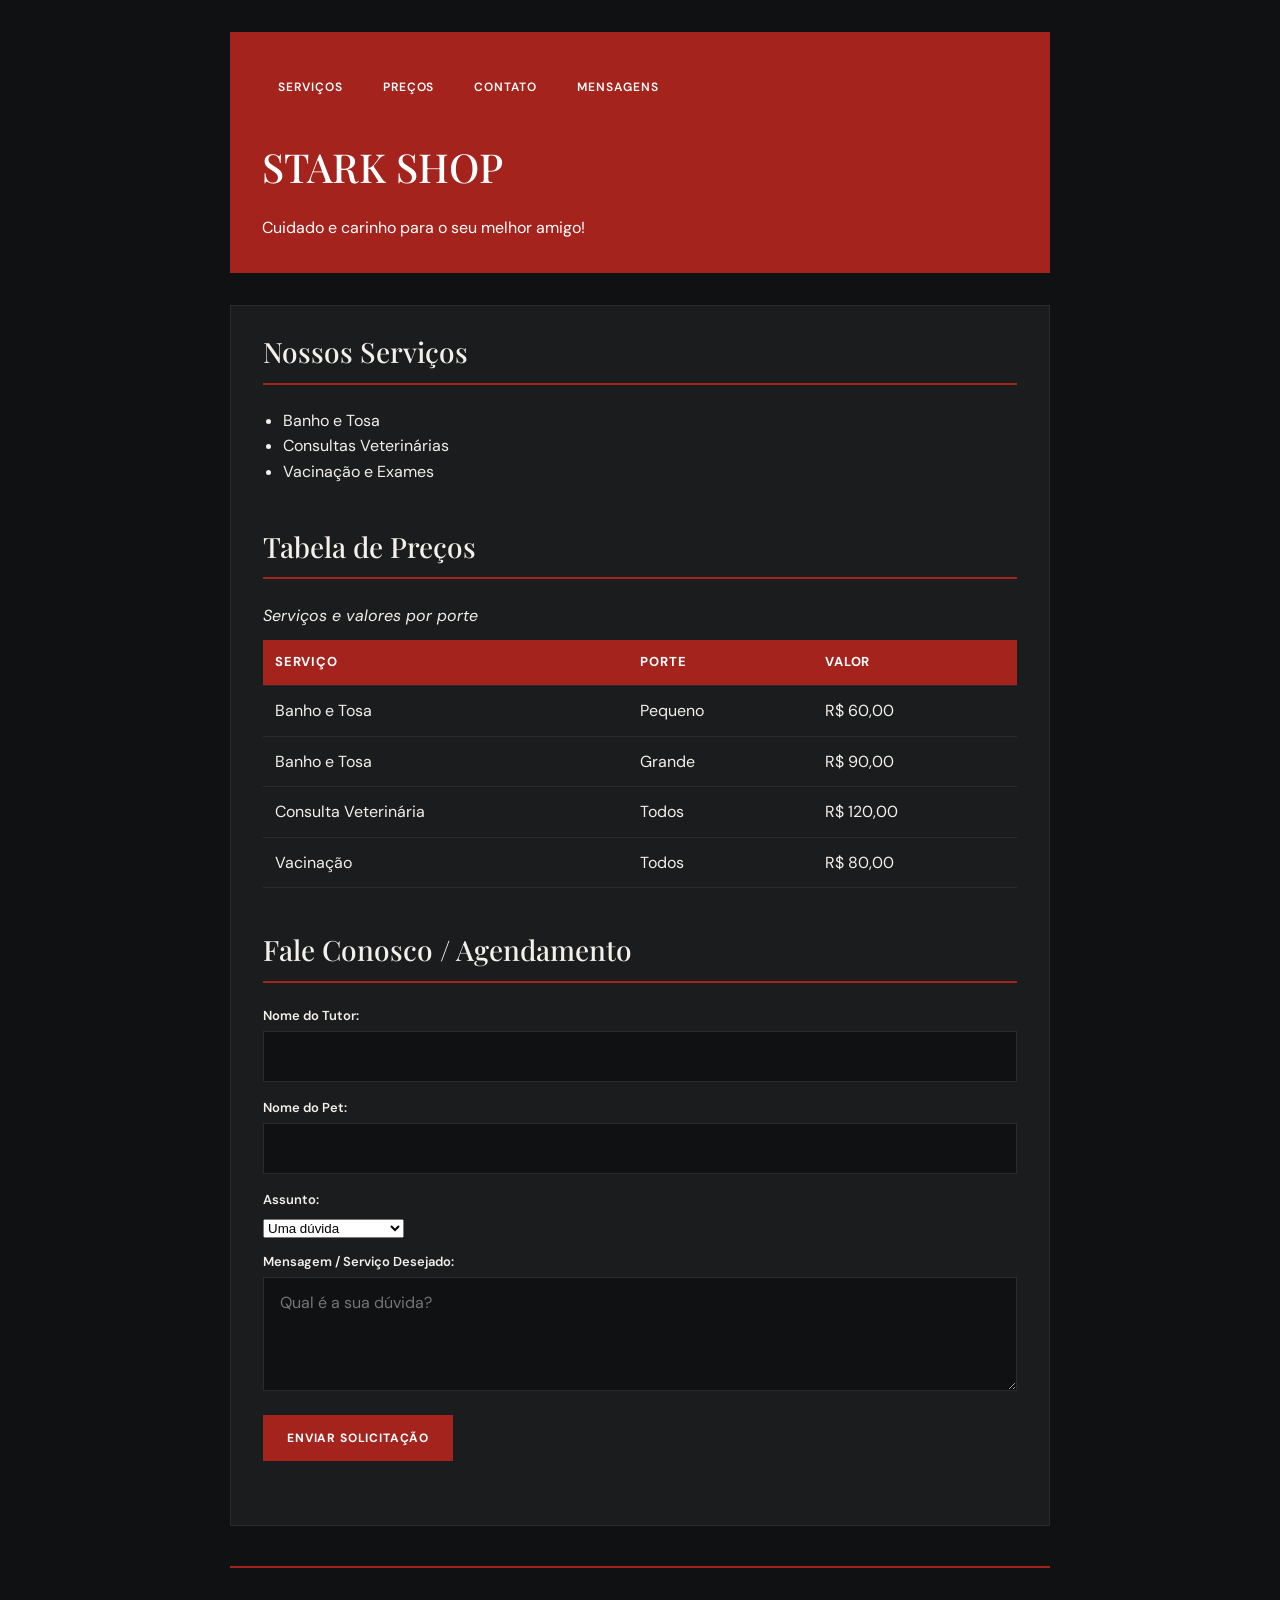
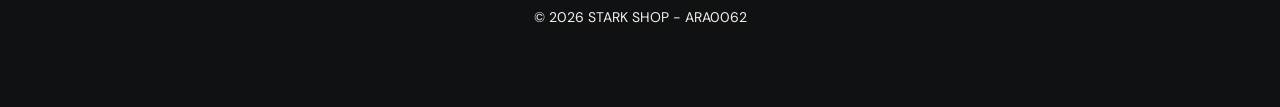
<file: frontend/index.html>
<!DOCTYPE html>
<html lang="pt-BR">
<head>
    <meta charset="UTF-8">
    <meta name="viewport" content="width=device-width, initial-scale=1.0">
    <title>Stark Shop | Pet shop e clínica veterinária</title>
    <link rel="preconnect" href="https://fonts.googleapis.com">
<link rel="preconnect" href="https://fonts.gstatic.com" crossorigin>
<link href="https://fonts.googleapis.com/css2?family=DM+Sans:wght@400;600;700&family=Playfair+Display:wght@500;600&display=swap" rel="stylesheet">

<link rel="stylesheet" href="css/estilo.css">
<script src="js/script.js" defer></script>
<!-- <link rel="stylesheet" href="css/tema-claro.css"> -->
</head>
<body>
    <header>
        <nav>
            <ul>
                <li><a href="#servicos">Serviços</a></li>
                <li><a href="#valores">Preços</a></li>
                <li><a href="#contato">Contato</a></li>
                <li><a href="../backend/controllers/mensagens.php">Mensagens</a></li>
            </ul>
        </nav>
        <h1>STARK SHOP</h1>
        <p>Cuidado e carinho para o seu melhor amigo!</p>
    </header>

    <main>
        <section id="servicos">
            <h2>Nossos Serviços</h2>
            <ul>
                <li>Banho e Tosa</li>
                <li>Consultas Veterinárias</li>
                <li>Vacinação e Exames</li>
            </ul>
        </section>
<section id="valores">
    <h2>Tabela de Preços</h2>
    <table>
        <caption>Serviços e valores por porte</caption>
        <thead>
            <tr>
                <th scope="col">Serviço</th>
                <th scope="col">Porte</th>
                <th scope="col">Valor</th>
            </tr>
        </thead>
        <tbody>
            <tr>
                <td>Banho e Tosa</td>
                <td>Pequeno</td>
                <td>R$ 60,00</td>
            </tr>
            <tr>
                <td>Banho e Tosa</td>
                <td>Grande</td>
                <td>R$ 90,00</td>
            </tr>
            <tr>
                <td>Consulta Veterinária</td>
                <td>Todos</td>
                <td>R$ 120,00</td>
            </tr>
            <tr>
                <td>Vacinação</td>
                <td>Todos</td>
                <td>R$ 80,00</td>
            </tr>
        </tbody>
    </table>
</section>

        <section id="contato">
            <h2>Fale Conosco / Agendamento</h2>
            <form action="../backend/controllers/processa-contato.php" method="POST" novalidate>
                <div>
                    <label for="nome">Nome do Tutor:</label>
                    <input type="text" id="nome" name="nome" required>
                    <p id="erro-nome" class="aviso" aria-live="polite"></p>
                </div>
                <div>
                    <label for="pet">Nome do Pet:</label>
                    <input type="text" id="pet" name="pet" required>
                    <p id="erro-pet" class="aviso" aria-live="polite"></p>
                </div>
                <div>
                    <label for="assunto">Assunto:</label>
                    <select id="assunto" name="assunto">
                        <option value="duvida">Uma dúvida</option>
                        <option value="agendamento">Agendar um serviço</option>
                        <option value="consulta">Consulta veterinária</option>
                        <option value="outro">Outro assunto</option>
                    </select>
                </div>
                <div>
                    <label for="mensagem">Mensagem / Serviço Desejado:</label>
                    <textarea id="mensagem" name="mensagem" rows="4" maxlength="500" required></textarea>
                    <p id="erro-mensagem" class="aviso" aria-live="polite"></p>
                </div>

                <button type="submit">Enviar Solicitação</button>
                <p id="aviso" class="aviso" aria-live="polite"></p>
            </form>
        </section>
    </main>

    <footer>
        <p>&copy; 2026 STARK SHOP - ARA0062</p>
    </footer>

</body>
</html>
</file>
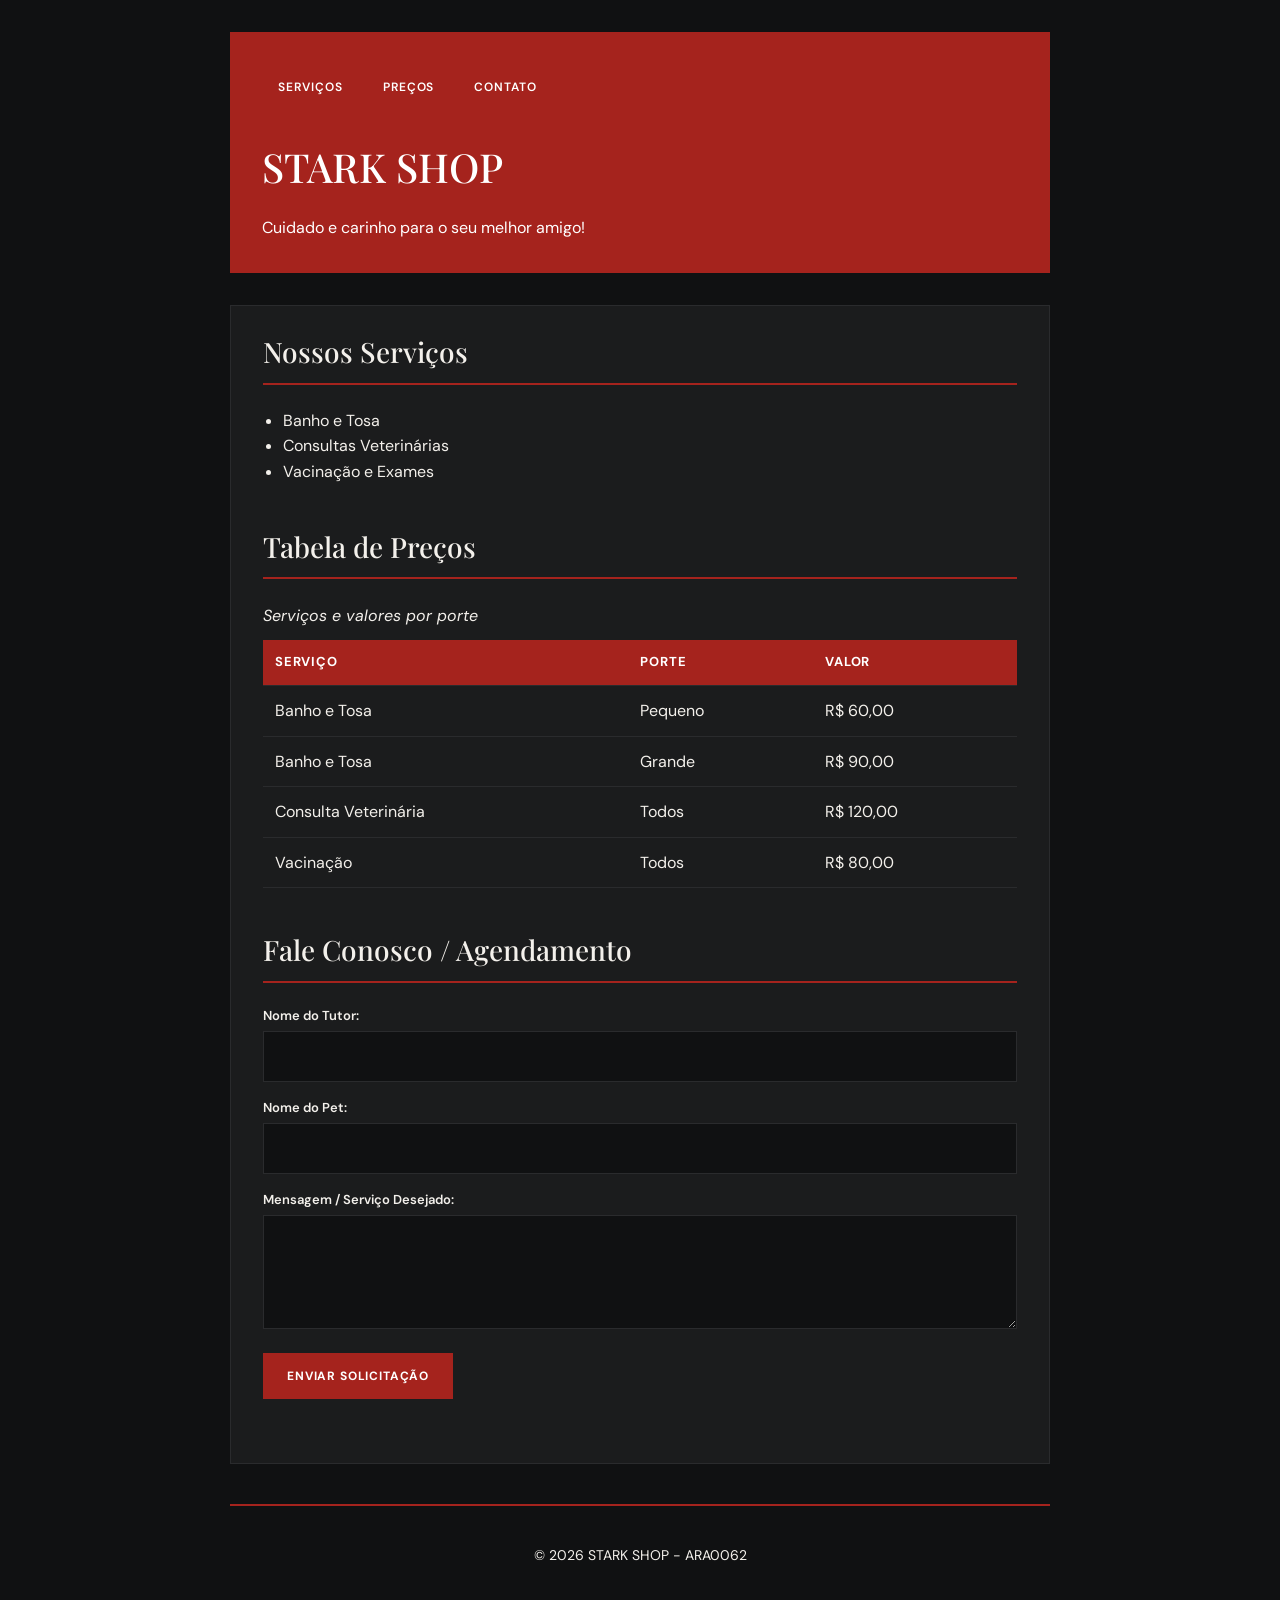
<file: Stark shop/ara0062-equipe-patas-main/estrutura-modelo/Stark Shop/frontend/index.html>
<!DOCTYPE html>
<html lang="pt-BR">
<head>
    <meta charset="UTF-8">
    <meta name="viewport" content="width=device-width, initial-scale=1.0">
    <title>STARK SHOP</title>
    <link rel="preconnect" href="https://fonts.googleapis.com">
<link rel="preconnect" href="https://fonts.gstatic.com" crossorigin>
<link href="https://fonts.googleapis.com/css2?family=DM+Sans:wght@400;600;700&family=Playfair+Display:wght@500;600&display=swap" rel="stylesheet">

<link rel="stylesheet" href="css/estilo.css">
<!-- <link rel="stylesheet" href="css/tema-claro.css"> -->
</head>
<body>
    <header>
        <nav>
            <ul>
                <li><a href="#servicos">Serviços</a></li>
                <li><a href="#valores">Preços</a></li>
                <li><a href="#contato">Contato</a></li>
            </ul>
        </nav>
        <h1>STARK SHOP</h1>
        <p>Cuidado e carinho para o seu melhor amigo!</p>
    </header>

    <main>
        <section id="servicos">
            <h2>Nossos Serviços</h2>
            <ul>
                <li>Banho e Tosa</li>
                <li>Consultas Veterinárias</li>
                <li>Vacinação e Exames</li>
            </ul>
        </section>
<section id="valores">
    <h2>Tabela de Preços</h2>
    <table>
        <caption>Serviços e valores por porte</caption>
        <thead>
            <tr>
                <th scope="col">Serviço</th>
                <th scope="col">Porte</th>
                <th scope="col">Valor</th>
            </tr>
        </thead>
        <tbody>
            <tr>
                <td>Banho e Tosa</td>
                <td>Pequeno</td>
                <td>R$ 60,00</td>
            </tr>
            <tr>
                <td>Banho e Tosa</td>
                <td>Grande</td>
                <td>R$ 90,00</td>
            </tr>
            <tr>
                <td>Consulta Veterinária</td>
                <td>Todos</td>
                <td>R$ 120,00</td>
            </tr>
            <tr>
                <td>Vacinação</td>
                <td>Todos</td>
                <td>R$ 80,00</td>
            </tr>
        </tbody>
    </table>
</section>

        <section id="contato">
            <h2>Fale Conosco / Agendamento</h2>
            <form action="../backend/processa-contato.php" method="POST">
                                <div>
                    <label for="nome">Nome do Tutor:</label>
                    <input type="text" id="nome" name="nome" required>
                </div>
                <div>
                    <label for="pet">Nome do Pet:</label>
                    <input type="text" id="pet" name="pet" required>
                </div>
                <div>
                    <label for="mensagem">Mensagem / Serviço Desejado:</label>
                    <textarea id="mensagem" name="mensagem" rows="4" required></textarea>
                </div>

                <button type="submit">Enviar Solicitação</button>
            </form>
        </section>
    </main>

    <footer>
        <p>&copy; 2026 STARK SHOP - ARA0062</p>
    </footer>
  
    <script src="js/script.js"></script>
</body>
</html>
</file>
<file: frontend/css/estilo.css>
/* ==========================================================================
   STARK SHOP - Folha de Estilos do Projeto (Ciclo 4)
   ========================================================================== */

:root {
  --principal:       #a5231d;  /* vinho da marca: cabeçalho, botões */
  --sobre-principal: #ffffff;  /* texto EM CIMA do vinho */
  --apoio:           #c2342b;  /* vinho claro: destaques, hover */
  --fundo:           #101112;  /* preto da página */
  --superficie:      #1b1c1d;  /* cartões, conteúdo */
  --texto:           #f3f0eb;  /* off-white das letras */
  --borda:           #2a2b2d;  /* linhas e molduras */
  --fonte:  "DM Sans", Arial, sans-serif;
  --titulo: "Playfair Display", Georgia, serif;
}

*, *::before, *::after {
  box-sizing: border-box;
}

body {
  background-color: var(--fundo);
  color: var(--texto);
  font-family: var(--fonte);
  font-size: 1rem;
  line-height: 1.6;
  max-width: 860px;
  margin: 0 auto;
  padding: 0 20px 40px;
}

header {
  background-color: var(--principal);
  color: var(--sobre-principal);
  padding: 2rem;
  margin-top: 2rem;
}

header h1 {
  color: var(--sobre-principal);
}

header p {
  margin-bottom: 0;
}

nav ul {
  list-style: none;
  margin: 0 0 1.5rem;
  padding: 0;
  display: flex;
  flex-wrap: wrap;
  gap: .5rem;
}

nav a {
  display: block;
  padding: .875rem 1rem;
  color: var(--sobre-principal);
  text-decoration: none;
  text-transform: uppercase;
  font-size: .75rem;
  font-weight: 600;
  letter-spacing: .08em;
}

nav a:hover {
  background-color: rgba(255, 255, 255, .15);
}

h1, h2, h3 {
  font-family: var(--titulo);
  font-weight: 500;
}

h1 { font-size: 2.5rem;  margin: 0 0 .5rem; }
h3 { font-size: 1.25rem; }

h2 {
  font-size: 1.75rem;
  margin-top: 0;
  padding-bottom: .5rem;
  color: var(--texto);
  border-bottom: 2px solid var(--principal);
}

main {
  background-color: var(--superficie);
  padding: 1.5rem 2rem;
  border: 1px solid var(--borda);
  margin-top: 2rem;
}

section {
  margin-bottom: 2.5rem;
}

section ul {
  padding-left: 1.25rem;
}

table {
  width: 100%;
  border-collapse: collapse;
  margin-top: 1rem;
}

caption {
  text-align: left;
  padding-bottom: .75rem;
  color: var(--texto);
  font-style: italic;
}

th, td {
  padding: .75rem;
  text-align: left;
  border-bottom: 1px solid var(--borda);
}

thead th {
  background-color: var(--principal);
  color: var(--sobre-principal);
  text-transform: uppercase;
  font-size: .8125rem;
  letter-spacing: .06em;
}

fieldset {
  border: 1px solid var(--borda);
  padding: 1.25rem 1.5rem;
  margin-top: 1rem;
}

legend {
  color: var(--texto);
  font-family: var(--titulo);
  font-size: 1.125rem;
  padding: 0 .5rem;
}

label {
  display: block;
  font-weight: 600;
  font-size: .8125rem;
  margin-top: .75rem;
  margin-bottom: .25rem;
}

input[type="text"],
textarea {
  display: block;
  width: 100%;
  padding: .875rem 1rem;
  margin-bottom: 1rem;
  background-color: var(--fundo);
  border: 1px solid var(--borda);
  color: var(--texto);
  font-family: inherit;
  font-size: 1rem;
}

input:focus,
textarea:focus {
  outline: none;
  border-color: var(--apoio);
}

button {
  margin-top: .5rem;
  padding: .9375rem 1.5rem;
  background-color: var(--principal);
  color: var(--sobre-principal);
  border: none;
  text-transform: uppercase;
  font-weight: 700;
  font-family: inherit;
  font-size: .75rem;
  letter-spacing: .07em;
  cursor: pointer;
}

button:hover {
  background-color: var(--apoio);
}

footer {
  margin-top: 2.5rem;
  padding: 1.5rem 0;
  border-top: 2px solid var(--principal);
  text-align: center;
  color: var(--texto);
  font-size: .875rem;
}

/* ==========================================================================
   10. O AVISO DO FORMULÁRIO (aula 07)
   ========================================================================== */
.aviso {
  margin: 1rem 0 0;
  padding: .5rem 1rem;
  border-left: 4px solid var(--principal);
  background-color: var(--superficie);
  color: var(--texto);
  font-weight: 600;
}

/* vazio, ele não ocupa espaço nem mostra a borda */
.aviso:empty {
  display: none;
}
</file>
<file: frontend/css/tema-claro.css>
:root {
  --principal:       #a5231d;
  --sobre-principal: #ffffff;
  --apoio:           #5e1714;
  --fundo:           #f3f0eb;
  --superficie:      #ffffff;
  --texto:           #1b1b1b;
  --borda:           #dfdcd6;
}
</file>
<file: Stark shop/ara0062-equipe-patas-main/estrutura-modelo/Stark Shop/frontend/css/estilo.css>
/* ==========================================================================
   STARK SHOP - Folha de Estilos do Projeto (Ciclo 4)
   ========================================================================== */

:root {
  --principal:       #a5231d;  /* vinho da marca: cabeçalho, botões */
  --sobre-principal: #ffffff;  /* texto EM CIMA do vinho */
  --apoio:           #c2342b;  /* vinho claro: destaques, hover */
  --fundo:           #101112;  /* preto da página */
  --superficie:      #1b1c1d;  /* cartões, conteúdo */
  --texto:           #f3f0eb;  /* off-white das letras */
  --borda:           #2a2b2d;  /* linhas e molduras */
  --fonte:  "DM Sans", Arial, sans-serif;
  --titulo: "Playfair Display", Georgia, serif;
}

*, *::before, *::after {
  box-sizing: border-box;
}

body {
  background-color: var(--fundo);
  color: var(--texto);
  font-family: var(--fonte);
  font-size: 1rem;
  line-height: 1.6;
  max-width: 860px;
  margin: 0 auto;
  padding: 0 20px 40px;
}

header {
  background-color: var(--principal);
  color: var(--sobre-principal);
  padding: 2rem;
  margin-top: 2rem;
}

header h1 {
  color: var(--sobre-principal);
}

header p {
  margin-bottom: 0;
}

nav ul {
  list-style: none;
  margin: 0 0 1.5rem;
  padding: 0;
  display: flex;
  flex-wrap: wrap;
  gap: .5rem;
}

nav a {
  display: block;
  padding: .875rem 1rem;
  color: var(--sobre-principal);
  text-decoration: none;
  text-transform: uppercase;
  font-size: .75rem;
  font-weight: 600;
  letter-spacing: .08em;
}

nav a:hover {
  background-color: rgba(255, 255, 255, .15);
}

h1, h2, h3 {
  font-family: var(--titulo);
  font-weight: 500;
}

h1 { font-size: 2.5rem;  margin: 0 0 .5rem; }
h3 { font-size: 1.25rem; }

h2 {
  font-size: 1.75rem;
  margin-top: 0;
  padding-bottom: .5rem;
  color: var(--texto);
  border-bottom: 2px solid var(--principal);
}

main {
  background-color: var(--superficie);
  padding: 1.5rem 2rem;
  border: 1px solid var(--borda);
  margin-top: 2rem;
}

section {
  margin-bottom: 2.5rem;
}

section ul {
  padding-left: 1.25rem;
}

table {
  width: 100%;
  border-collapse: collapse;
  margin-top: 1rem;
}

caption {
  text-align: left;
  padding-bottom: .75rem;
  color: var(--texto);
  font-style: italic;
}

th, td {
  padding: .75rem;
  text-align: left;
  border-bottom: 1px solid var(--borda);
}

thead th {
  background-color: var(--principal);
  color: var(--sobre-principal);
  text-transform: uppercase;
  font-size: .8125rem;
  letter-spacing: .06em;
}

fieldset {
  border: 1px solid var(--borda);
  padding: 1.25rem 1.5rem;
  margin-top: 1rem;
}

legend {
  color: var(--texto);
  font-family: var(--titulo);
  font-size: 1.125rem;
  padding: 0 .5rem;
}

label {
  display: block;
  font-weight: 600;
  font-size: .8125rem;
  margin-top: .75rem;
  margin-bottom: .25rem;
}

input[type="text"],
textarea {
  display: block;
  width: 100%;
  padding: .875rem 1rem;
  margin-bottom: 1rem;
  background-color: var(--fundo);
  border: 1px solid var(--borda);
  color: var(--texto);
  font-family: inherit;
  font-size: 1rem;
}

input:focus,
textarea:focus {
  outline: none;
  border-color: var(--apoio);
}

button {
  margin-top: .5rem;
  padding: .9375rem 1.5rem;
  background-color: var(--principal);
  color: var(--sobre-principal);
  border: none;
  text-transform: uppercase;
  font-weight: 700;
  font-family: inherit;
  font-size: .75rem;
  letter-spacing: .07em;
  cursor: pointer;
}

button:hover {
  background-color: var(--apoio);
}

footer {
  margin-top: 2.5rem;
  padding: 1.5rem 0;
  border-top: 2px solid var(--principal);
  text-align: center;
  color: var(--texto);
  font-size: .875rem;
}
</file>
<file: Stark shop/ara0062-equipe-patas-main/estrutura-modelo/Stark Shop/frontend/css/tema-claro.css>
:root {
  --principal:       #a5231d;
  --sobre-principal: #ffffff;
  --apoio:           #5e1714;
  --fundo:           #f3f0eb;
  --superficie:      #ffffff;
  --texto:           #1b1b1b;
  --borda:           #dfdcd6;
}
</file>
